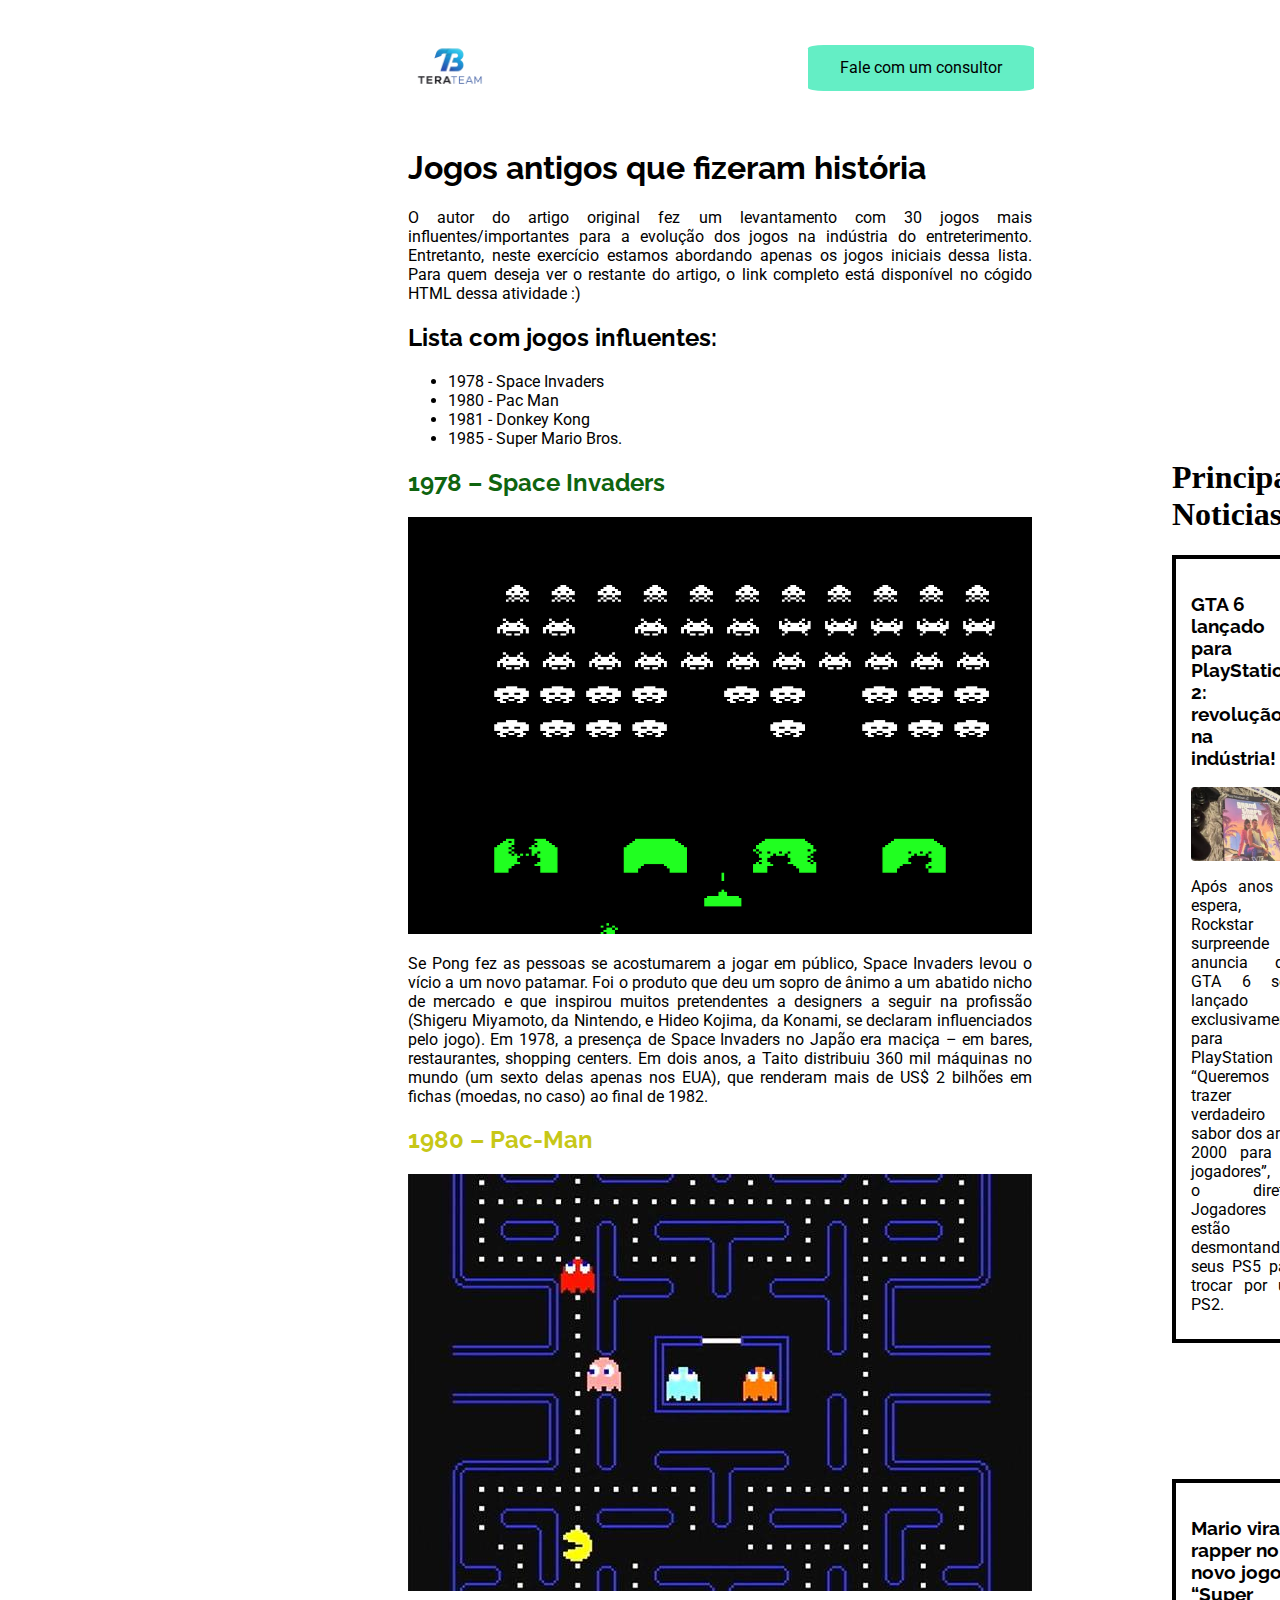
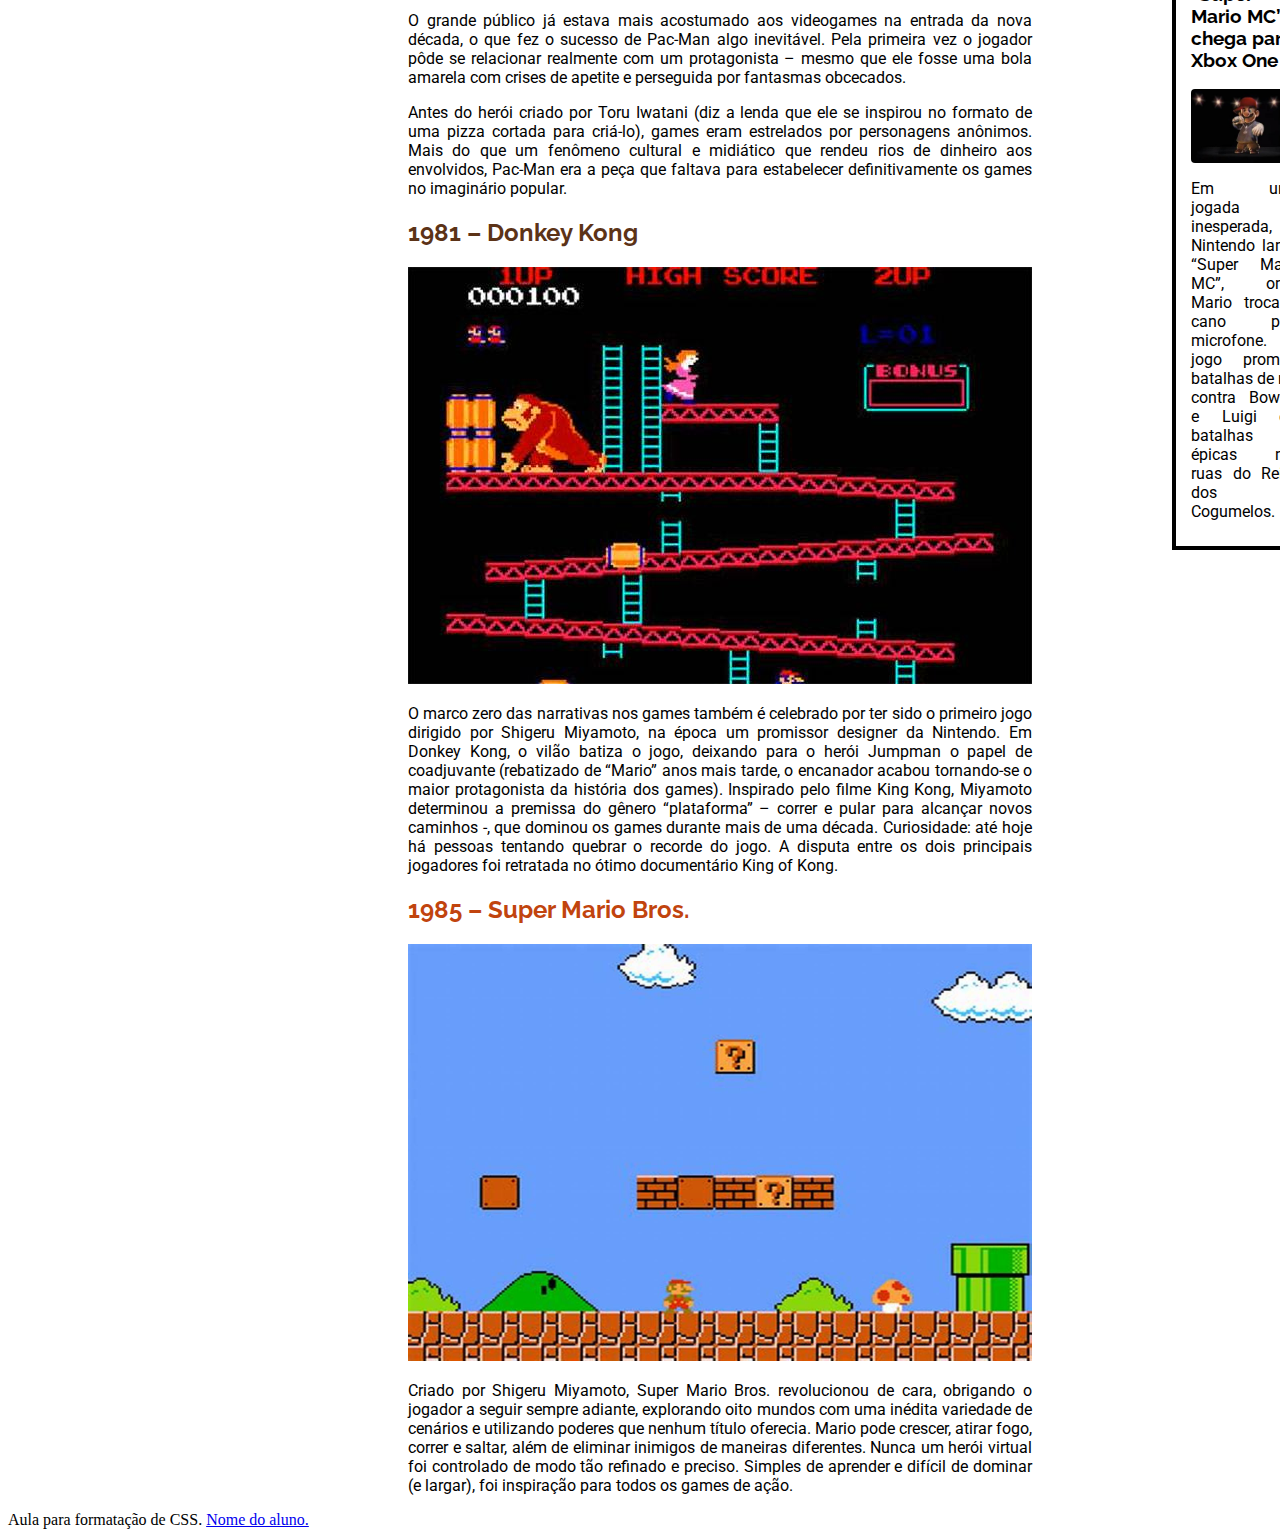
<file: index.html>
<!DOCTYPE html>
<html lang="pt-BR">

<head>
  <meta charset="UTF-8" />
  <meta http-equiv="X-UA-Compatible" content="IE=edge" />
  <meta name="viewport" content="width=device-width, initial-scale=1.0" />
  <title>Exercicio CSS</title>

  <link rel="stylesheet" href="estilo.css" />
</head>
<!--Essa página foi criada utilizando como base de fonte o artigo do site: super.abril.com.br/tecnologia/os-30-games-mais-importantes-de-todos-os-tempos/ 
Autor: Pablo Miyazawa Atualizado em 27 mar 2020 
-->

<body>

  <div class="logos">

    <img id="logo" src="/img/logo.png" alt="">

    <a href="aluno.html" target="_blank" id="text-1">Fale com um consultor</a>


  </div>

  <div class="caixa">

    <div class="caixa-esquerda">

      <div class="intro-pag">

        <h1 id="titulo">Jogos antigos que fizeram história</h1>

        <p>
          O autor do artigo original fez um levantamento com 30 jogos mais
          influentes/importantes para a evolução dos jogos na indústria do
          entreterimento. Entretanto, neste exercício estamos abordando apenas os
          jogos iniciais dessa lista. Para quem deseja ver o restante do artigo, o
          link completo está disponível no cógido HTML dessa atividade :)
        </p>

        <h2 id="titulo">Lista com jogos influentes:</h2>

        <nav>
          <ul>
            <a class="cor-link" href="#space">
              <li>1978 - Space Invaders</li>
            </a>
            <a class="cor-link" href="#pac">
              <li>1980 - Pac Man</li>
            </a>
            <a class="cor-link" href="#dk">
              <li>1981 - Donkey Kong</li>
            </a>
            <a class="cor-link" href="#mario">
              <li>1985 - Super Mario Bros.</li>
            </a>
          </ul>
        </nav>

      </div>
      <div class="conteudo-padrao">
        <h2 id="space">1978 – Space Invaders</h2>

        <div class="imagens">

          <img src="img/R_resized.png" alt="Imagem jogo Space Invaders ">
        </div>

        <p>
          Se Pong fez as pessoas se acostumarem a jogar em público, Space Invaders
          levou o vício a um novo patamar. Foi o produto que deu um sopro de ânimo
          a um abatido nicho de mercado e que inspirou muitos pretendentes a
          designers a seguir na profissão (Shigeru Miyamoto, da Nintendo, e Hideo
          Kojima, da Konami, se declaram influenciados pelo jogo). Em 1978, a
          presença de Space Invaders no Japão era maciça – em bares, restaurantes,
          shopping centers. Em dois anos, a Taito distribuiu 360 mil máquinas no
          mundo (um sexto delas apenas nos EUA), que renderam mais de US$ 2
          bilhões em fichas (moedas, no caso) ao final de 1982.
        </p>

      </div>
      <div class="conteudo-padrao">
        <h2 id="pac">1980 – Pac-Man</h2>

        <div class="imagens">

          <img src="img/pacman.jpg" alt="Imagem jogo pacman" />

        </div>

        <p>
          O grande público já estava mais acostumado aos videogames na entrada da
          nova década, o que fez o sucesso de Pac-Man algo inevitável. Pela
          primeira vez o jogador pôde se relacionar realmente com um protagonista
          – mesmo que ele fosse uma bola amarela com crises de apetite e
          perseguida por fantasmas obcecados.
        </p>

        <p>
          Antes do herói criado por Toru Iwatani (diz a lenda que ele se inspirou
          no formato de uma pizza cortada para criá-lo), games eram estrelados por
          personagens anônimos. Mais do que um fenômeno cultural e midiático que
          rendeu rios de dinheiro aos envolvidos, Pac-Man era a peça que faltava
          para estabelecer definitivamente os games no imaginário popular.
        </p>

      </div>

      <div class="conteudo-padrao">

        <h2 id="dk">1981 – Donkey Kong</h2>

        <div class="imagens">

          <img src="img/dk.jpg" alt="Imagem jogo donkey kong">

        </div>

        <p>
          O marco zero das narrativas nos games também é cele­brado por ter sido o
          primeiro jogo dirigido por Shigeru Miyamoto, na época um promissor
          designer da Nintendo. Em Donkey Kong, o vilão batiza o jogo, deixando
          para o herói Jumpman o papel de coadjuvante (rebatizado de “Mario” anos
          mais tarde, o encanador acabou tornando-se o maior protagonista da
          história dos games). Inspirado pelo filme King Kong, Miyamoto
          deter­minou a premissa do gênero “plataforma” – correr e pular para
          alcançar novos caminhos -, que dominou os games durante mais de uma
          década. Curiosidade: até hoje há pessoas tentando quebrar o recorde do
          jogo. A disputa entre os dois principais jogadores foi retratada no
          ótimo documentário King of Kong.
        </p>

      </div>

      <div class="conteudo-padrao">

        <h2 id="mario">1985 – Super Mario Bros.</h2>

        <div class="imagens">

          <img src="img/mario.png" alt="Imagem jogo super mario">

        </div>

        <p>
          Criado por Shigeru Miyamoto, Super Mario Bros. revolucionou de cara,
          obrigando o jogador a seguir sempre adiante, explorando oito mundos com
          uma inédita variedade de cenários e utilizando poderes que nenhum título
          oferecia. Mario pode crescer, atirar fogo, correr e saltar, além de
          eliminar inimigos de maneiras diferentes. Nunca um herói virtual foi
          controlado de modo tão refinado e preciso. Simples de aprender e difícil
          de dominar (e largar), foi inspiração para todos os games de ação.
        </p>

      </div>

    </div>


    <div class="caixa-direita">

      <h1>Principais Noticias:</h1>

      <div class="caixa-texto">

        <h3 id="titulo">GTA 6 lançado para PlayStation 2: revolução na indústria!</h1>

          <img src="/img/noti1.jpg" alt="Imagem GTA 6 Playstation 2">

          <p>
            Após anos de espera, a Rockstar surpreende e anuncia que GTA 6 será lançado exclusivamente para o
            PlayStation 2.
            “Queremos trazer o verdadeiro sabor dos anos 2000 para os jogadores”, diz o diretor. Jogadores já estão
            desmontando seus PS5 para trocar por um PS2.
          </p>

      </div>

      <div class="caixa-texto">

        <h3 id="titulo">Mario vira rapper no novo jogo: “Super Mario MC” chega para Xbox One</h1>

          <img src="/img/Marioa.jpg" alt="Imagem Mario Rapper">

          <p>
            Em uma jogada inesperada, a Nintendo lança “Super Mario MC”, onde Mario troca o cano pelo microfone. O jogo
            promete batalhas de rap contra Bowser e Luigi em batalhas épicas nas ruas do Reino dos Cogumelos.
          </p>

      </div>

    </div>
  </div>



  <footer>Aula para formatação de CSS. <a href="aluno.html" target="_blank">Nome do aluno.</a></footer>
</body>

</html>
</file>
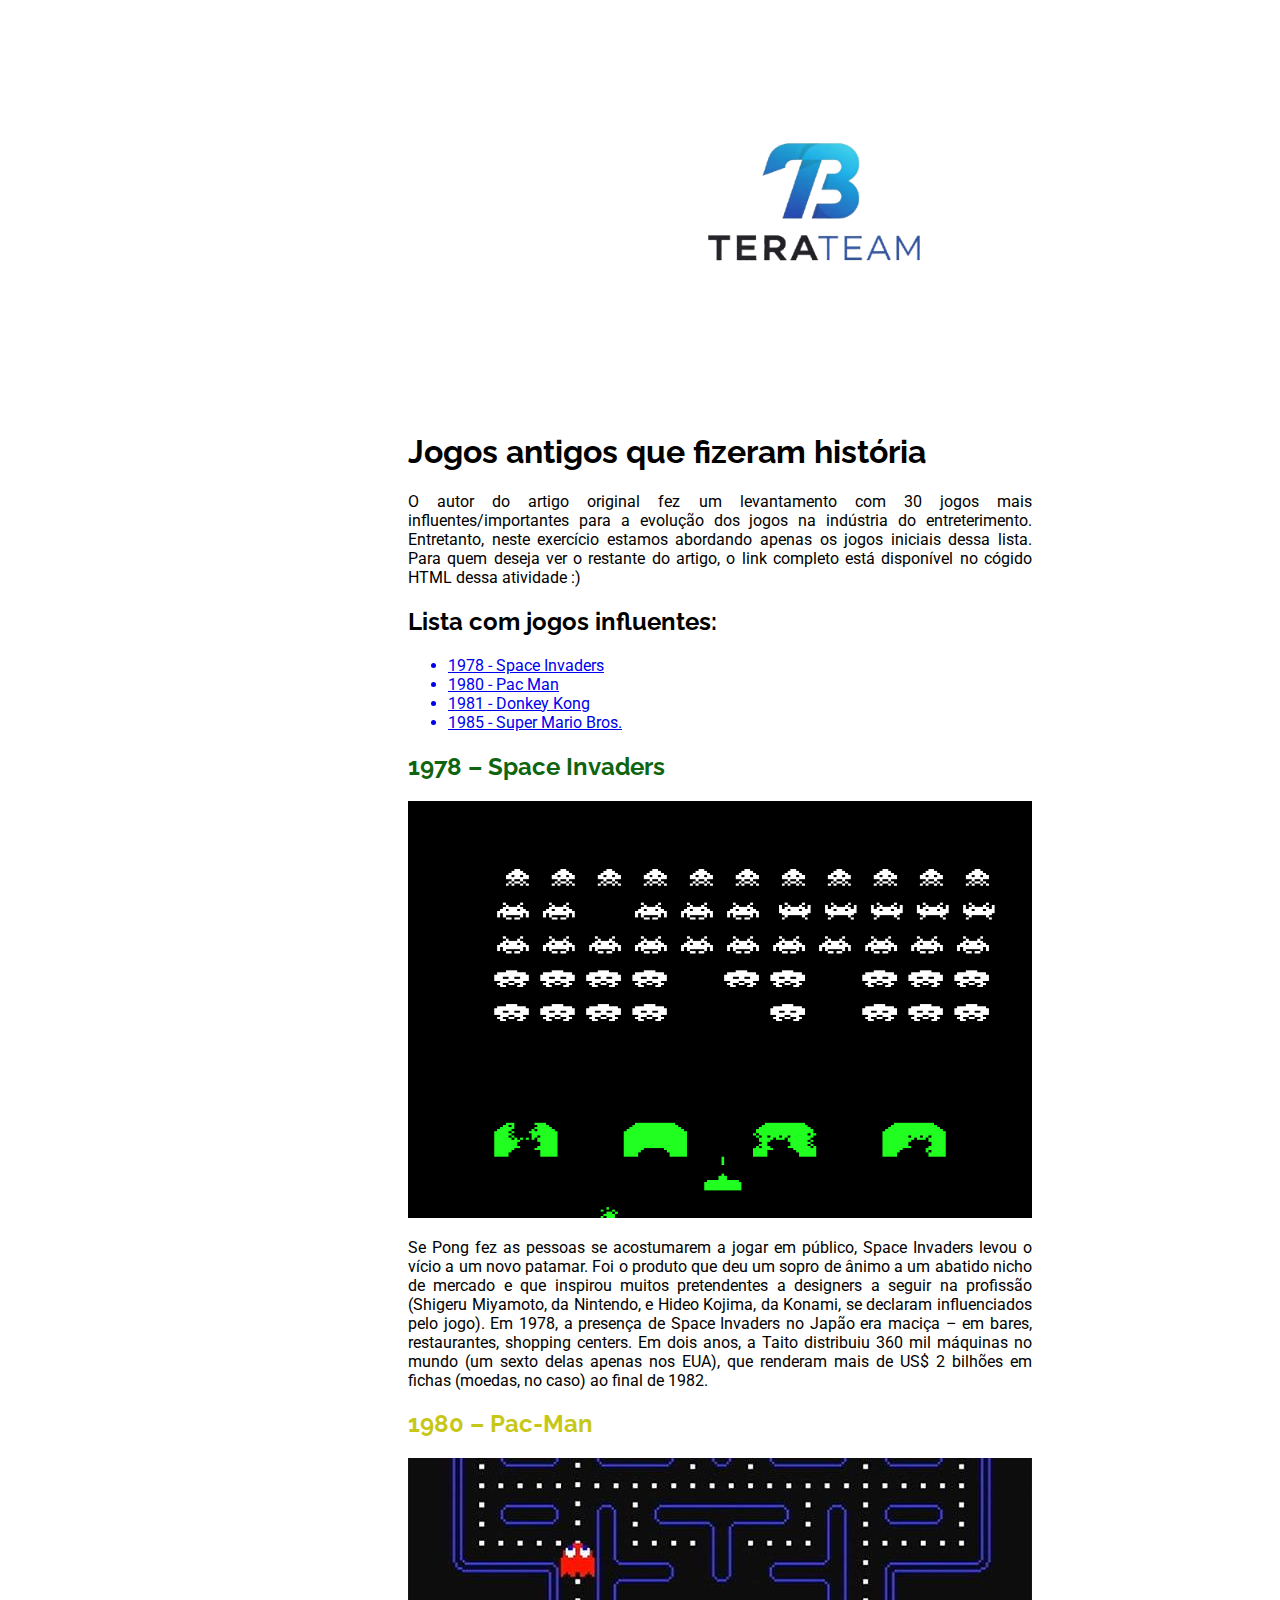
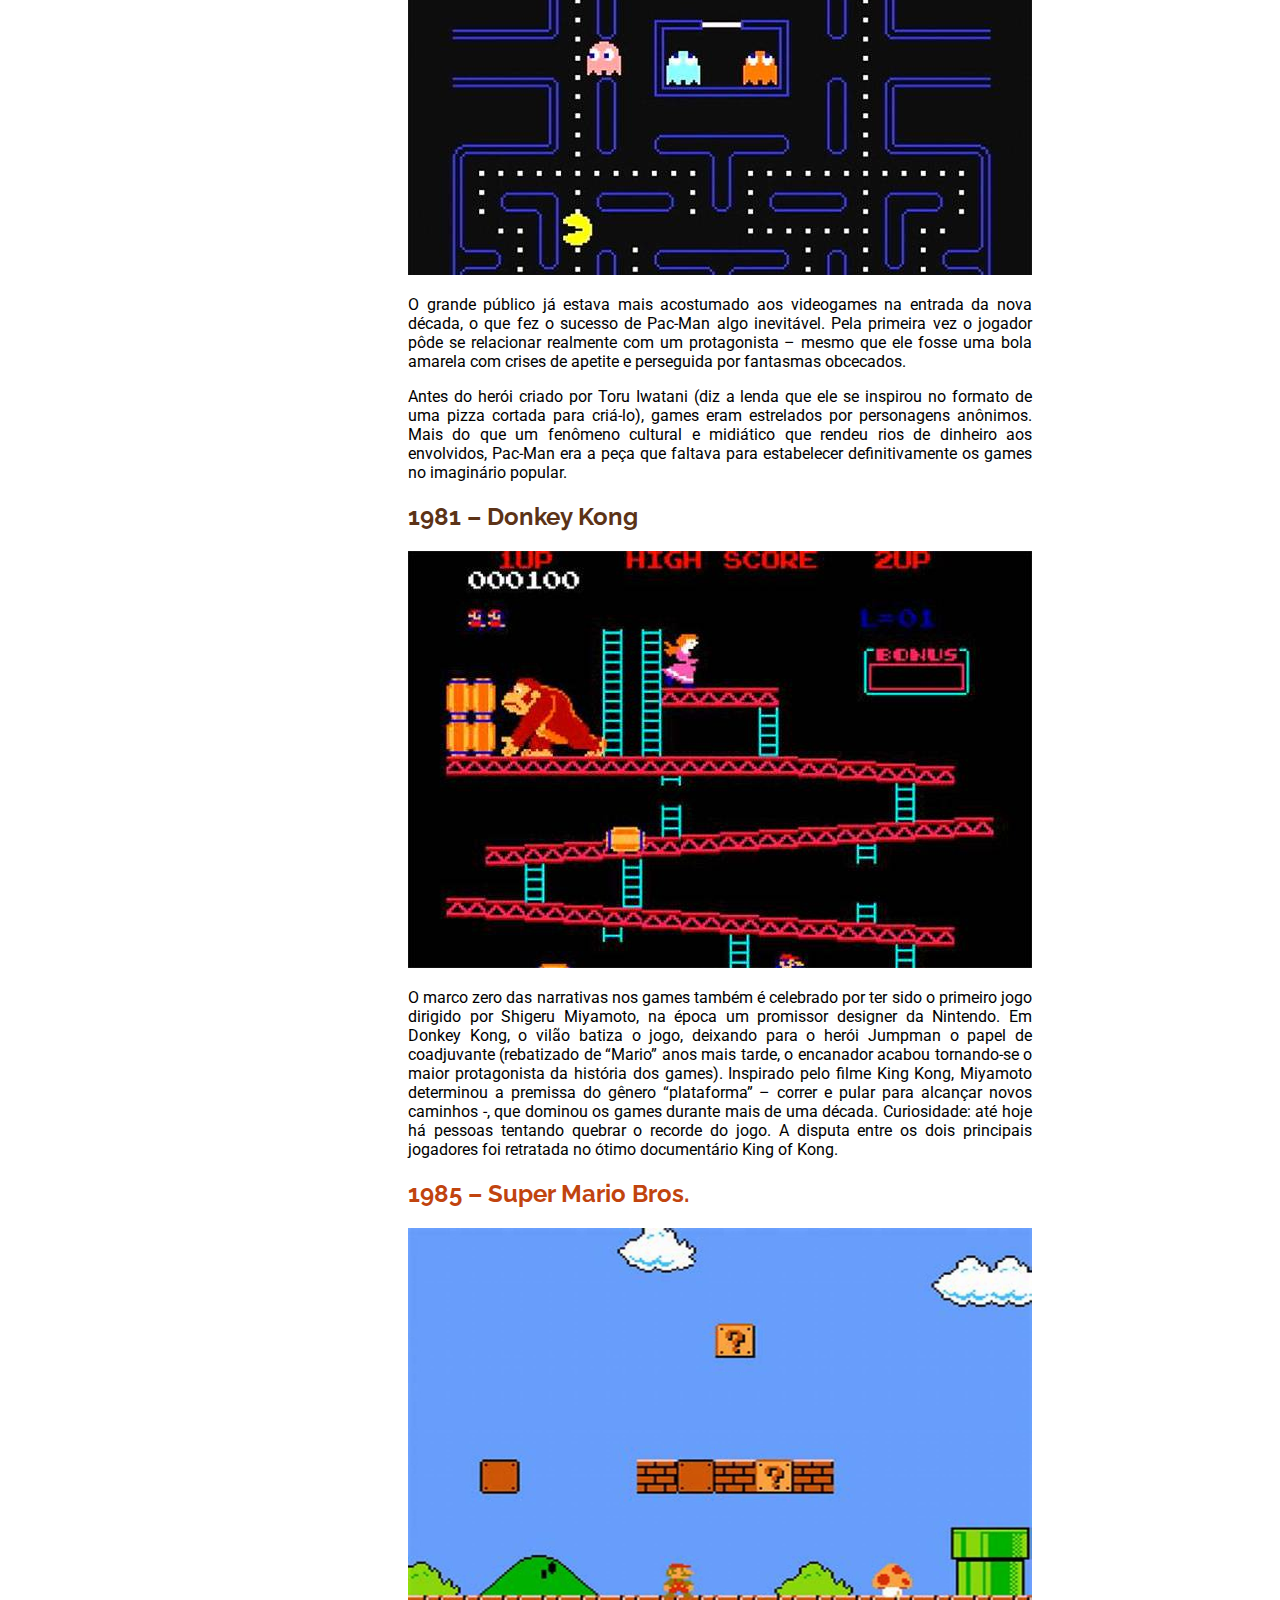
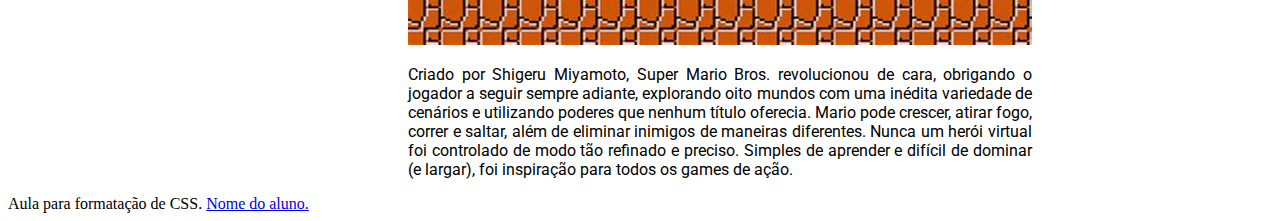
<file: EU/index.html>
<!DOCTYPE html>
<html lang="pt-BR">

<head>
  <meta charset="UTF-8" />
  <meta http-equiv="X-UA-Compatible" content="IE=edge" />
  <meta name="viewport" content="width=device-width, initial-scale=1.0" />
  <title>Exercicio CSS</title>

  <link rel="stylesheet" href="estilo.css" />
</head>
<!--Essa página foi criada utilizando como base de fonte o artigo do site: super.abril.com.br/tecnologia/os-30-games-mais-importantes-de-todos-os-tempos/ 
Autor: Pablo Miyazawa Atualizado em 27 mar 2020 
-->

<body>

  <div>

    <img class="logo" src="/img/logo.png" alt="">
    
  </div>

  <div class="intro-pag">

    <h1 id="titulo">Jogos antigos que fizeram história</h1>

    <p>
      O autor do artigo original fez um levantamento com 30 jogos mais
      influentes/importantes para a evolução dos jogos na indústria do
      entreterimento. Entretanto, neste exercício estamos abordando apenas os
      jogos iniciais dessa lista. Para quem deseja ver o restante do artigo, o
      link completo está disponível no cógido HTML dessa atividade :)
    </p>

    <h2 id="titulo">Lista com jogos influentes:</h2>

    <nav>
      <ul>
        <a href="#space">
          <li>1978 - Space Invaders</li>
        </a>
        <a href="#pac">
          <li>1980 - Pac Man</li>
        </a>
        <a href="#dk">
          <li>1981 - Donkey Kong</li>
        </a>
        <a href="#mario">
          <li>1985 - Super Mario Bros.</li>
        </a>
      </ul>
    </nav>

  </div>
  <div class="conteudo-padrao">
    <h2 id="space">1978 – Space Invaders</h2>

    <div class="imagens">

      <img src="img/R_resized.png" alt="Imagem jogo Space Invaders ">
    </div>

    <p>
      Se Pong fez as pessoas se acostumarem a jogar em público, Space Invaders
      levou o vício a um novo patamar. Foi o produto que deu um sopro de ânimo
      a um abatido nicho de mercado e que inspirou muitos pretendentes a
      designers a seguir na profissão (Shigeru Miyamoto, da Nintendo, e Hideo
      Kojima, da Konami, se declaram influenciados pelo jogo). Em 1978, a
      presença de Space Invaders no Japão era maciça – em bares, restaurantes,
      shopping centers. Em dois anos, a Taito distribuiu 360 mil máquinas no
      mundo (um sexto delas apenas nos EUA), que renderam mais de US$ 2
      bilhões em fichas (moedas, no caso) ao final de 1982.
    </p>

  </div>
  <div class="conteudo-padrao">
    <h2 id="pac">1980 – Pac-Man</h2>

    <div class="imagens">

      <img src="img/pacman.jpg" alt="Imagem jogo pacman" />

    </div>

    <p>
      O grande público já estava mais acostumado aos videogames na entrada da
      nova década, o que fez o sucesso de Pac-Man algo inevitável. Pela
      primeira vez o jogador pôde se relacionar realmente com um protagonista
      – mesmo que ele fosse uma bola amarela com crises de apetite e
      perseguida por fantasmas obcecados.
    </p>

    <p>
      Antes do herói criado por Toru Iwatani (diz a lenda que ele se inspirou
      no formato de uma pizza cortada para criá-lo), games eram estrelados por
      personagens anônimos. Mais do que um fenômeno cultural e midiático que
      rendeu rios de dinheiro aos envolvidos, Pac-Man era a peça que faltava
      para estabelecer definitivamente os games no imaginário popular.
    </p>

  </div>

  <div class="conteudo-padrao">

    <h2 id="dk">1981 – Donkey Kong</h2>

    <div class="imagens">

      <img src="img/dk.jpg" alt="Imagem jogo donkey kong">

    </div>

    <p>
      O marco zero das narrativas nos games também é cele­brado por ter sido o
      primeiro jogo dirigido por Shigeru Miyamoto, na época um promissor
      designer da Nintendo. Em Donkey Kong, o vilão batiza o jogo, deixando
      para o herói Jumpman o papel de coadjuvante (rebatizado de “Mario” anos
      mais tarde, o encanador acabou tornando-se o maior protagonista da
      história dos games). Inspirado pelo filme King Kong, Miyamoto
      deter­minou a premissa do gênero “plataforma” – correr e pular para
      alcançar novos caminhos -, que dominou os games durante mais de uma
      década. Curiosidade: até hoje há pessoas tentando quebrar o recorde do
      jogo. A disputa entre os dois principais jogadores foi retratada no
      ótimo documentário King of Kong.
    </p>

  </div>

  <div class="conteudo-padrao">

    <h2 id="mario">1985 – Super Mario Bros.</h2>

    <div class="imagens">

      <img src="img/mario.png" alt="Imagem jogo super mario">

    </div>

    <p>
      Criado por Shigeru Miyamoto, Super Mario Bros. revolucionou de cara,
      obrigando o jogador a seguir sempre adiante, explorando oito mundos com
      uma inédita variedade de cenários e utilizando poderes que nenhum título
      oferecia. Mario pode crescer, atirar fogo, correr e saltar, além de
      eliminar inimigos de maneiras diferentes. Nunca um herói virtual foi
      controlado de modo tão refinado e preciso. Simples de aprender e difícil
      de dominar (e largar), foi inspiração para todos os games de ação.
    </p>

  </div>

  <footer>Aula para formatação de CSS. <a href="aluno.html" target="_blank">Nome do aluno.</a></footer>
</body>

</html>
</file>
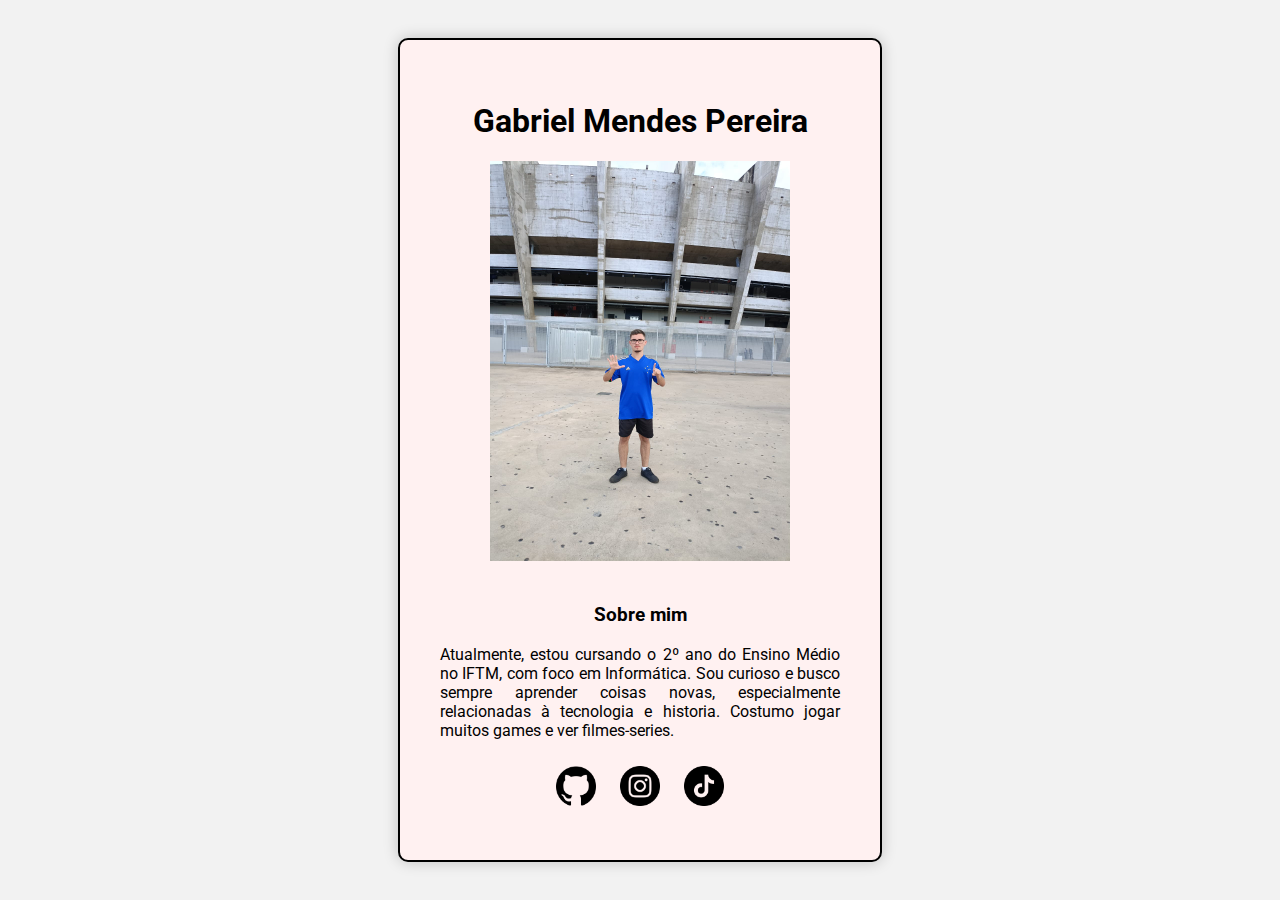
<file: aluno.html>
<!DOCTYPE html>
<html lang="en">

<head>
    <meta charset="UTF-8">
    <meta name="viewport" content="width=device-width, initial-scale=1.0">
    <link rel="stylesheet" href="aluno.css"/>
    <title>Aluno</title>
</head>

<body>

    <div class="tudo">

        <div class="Texto-Config">
            <h1>Gabriel Mendes Pereira</h1>
            <img src="img/Foto.jpg" alt="">
            <h3>Sobre mim</h3>
            <p>Atualmente, estou cursando o 2º ano do Ensino Médio no IFTM, com foco em Informática. Sou curioso e busco
                sempre aprender coisas novas, especialmente relacionadas à tecnologia e historia. Costumo jogar muitos
                games e ver filmes-series.</p>

        </div>


        <div class="meuslinks">

            <a href="https://github.com/GabrielMendes327">
                <img src="img/github.png" alt="Imagem da logo do Github">
            </a>

            <a href="https://www.instagram.com/mendes_gabrielz/">
                <img src="img/instagram.png" alt="Imagem da logo do Instagram">
            </a>

            <a href="https://www.tiktok.com/@mendezs_0">
                <img src="img/tiktok.png" alt="Imagem da logo do TikTok">
            </a>

        </div>

    </div>

</body>

</html>
</file>
<file: estilo.css>
@import url('https://fonts.googleapis.com/css2?family=Roboto:ital,wght@0,100..900;1,100..900&display=swap');
@import url('https://fonts.googleapis.com/css2?family=Raleway:ital,wght@0,100..900;1,100..900&family=Roboto:ital,wght@0,100..900;1,100..900&display=swap');


.logos {

    position: relative;
    display: flex;
    align-items: center;
}

#logo {

    margin-left: 380px;
    width: 120px;
    height: auto;
}

#text-1 {

    font-family: 'Roboto', sans-serif;
    position: absolute;
    left: 800px;
    border: 2px flex;
    background-color: #64eec5;
    border-radius: 7%;
    text-align: center;
    width: 200px;
    height: 20px;
    text-decoration: none;
    color: inherit;
    padding: 13px;
}

.caixa {

    width: 100%;
    display: flex;
}

.caixa-esquerda {

    display: inline-block;

}

.caixa-direita {

    margin-top: 310px;
    display: inline-block;
    margin-left: 140px;

}

.caixa-texto {

    border: 4px black solid;
    padding: 15px;
    margin-bottom: 136px;
    max-width: 400px;
    font-family: 'Roboto', sans-serif;

}

.caixa-texto img {

    width: 100%;
    height: auto;
    margin-bottom: 10px;
    display: block;
    border-radius: 4px;
}

.caixa-texto p {

    width: 100%;
    height: auto;
    margin-bottom: 10px;
    display: block;
    border-radius: 4px;
}

.intro-pag {

    font-family: 'Roboto', sans-serif;
    margin-left: 400px;
}

#titulo {

    font-family: 'Raleway', sans-serif;

}

.conteudo-padrao {

    font-family: 'Roboto', sans-serif;
    margin-left: 400px;

}

#space {

    font-family: 'Raleway', sans-serif;
    color: #0f640f;

}

#pac {

    font-family: 'Raleway', sans-serif;
    color: #c7c717;

}

#dk {

    font-family: 'Raleway', sans-serif;
    color: #5C3317;

}

#mario {

    font-family: 'Raleway', sans-serif;
    color: #C1440E;

}

.imagens {

    width: 200px;

}

p {

    width: 624px;
    text-align: justify;

}

.cor-link {

    color: black;
    text-decoration: none;
}
</file>
<file: EU/estilo.css>
@import url('https://fonts.googleapis.com/css2?family=Roboto:ital,wght@0,100..900;1,100..900&display=swap');
@import url('https://fonts.googleapis.com/css2?family=Raleway:ital,wght@0,100..900;1,100..900&family=Roboto:ital,wght@0,100..900;1,100..900&display=swap');


.logo{

    margin-left: 600px;
    width: 400px;
}

.intro-pag {

    font-family: 'Roboto', sans-serif;
    margin-left: 400px;
}

#titulo {

    font-family: 'Raleway', sans-serif;

}

.conteudo-padrao {

    font-family: 'Roboto', sans-serif;
    margin-left: 400px;

}

#space {

    font-family: 'Raleway', sans-serif;
    color: #0f640f;

}

#pac {

    font-family: 'Raleway', sans-serif;
    color: #c7c717;

}

#dk {

    font-family: 'Raleway', sans-serif;
    color: #5C3317;

}

#mario {

    font-family: 'Raleway', sans-serif;
    color: #C1440E;

}

.imagens {

    width: 200px;

}

p {

    width: 624px;
    text-align: justify;

}
</file>
<file: aluno.css>
@import url('https://fonts.googleapis.com/css2?family=Roboto:ital,wght@0,100..900;1,100..900&display=swap');
@import url('https://fonts.googleapis.com/css2?family=Raleway:ital,wght@0,100..900;1,100..900&family=Roboto:ital,wght@0,100..900;1,100..900&display=swap');

body {
  margin: 0;
  padding: 0;
  height: 100vh;
  display: flex;
  justify-content: center;
  align-items: center;
  background-color: #f2f2f2;
  font-family: 'Roboto', sans-serif;
}

.tudo {
  background-color: #fff1f1;
  border: 2px solid #000;
  border-radius: 10px;
  padding: 40px;
  box-shadow: 0 0 15px rgba(0, 0, 0, 0.2);
  text-align: center;
  width: 400px;
}

.Texto-Config img {

  width: 300px;
  margin-bottom: 20px;
}

.Texto-Config p{

  text-align: justify;
}

.meuslinks img {
  width: 40px;
  height: 40px;
  margin: 10px;
  cursor: pointer;
  transition: transform 0.3s;
}

a{

    text-decoration: none;
    color: black;
    font-family: 'Roboto', sans-serif;
}
</file>
